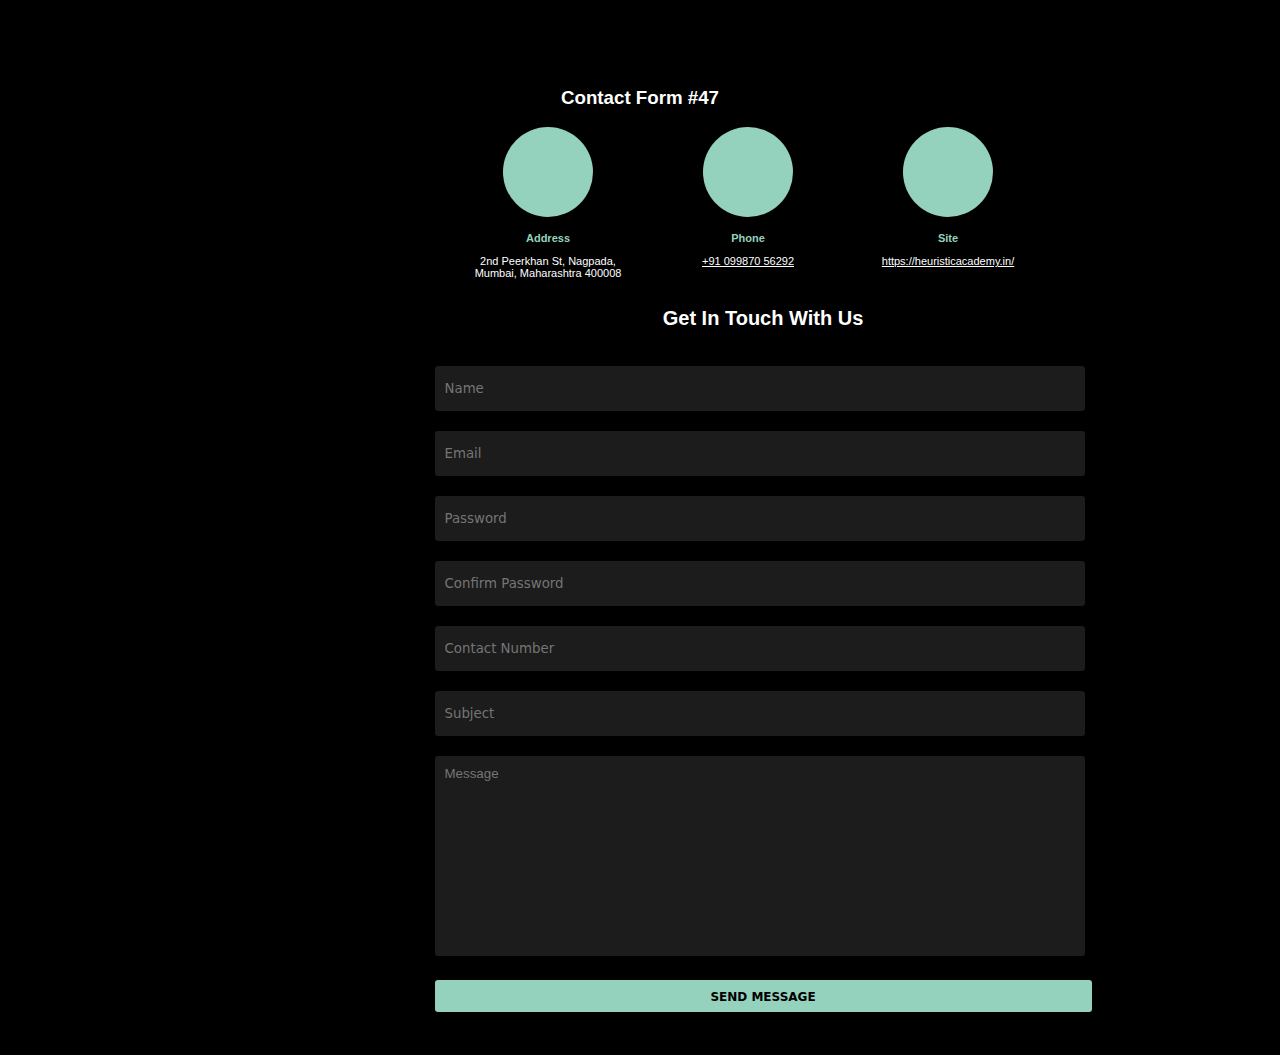
<file: index.html>
<!DOCTYPE html>
<html lang="en">
<head>
    <meta charset="UTF-8">
    <meta name="viewport" content="width=device-width, initial-scale=1.0">
    <title>Contact Form</title>
    <link rel="stylesheet" href="https://cdnjs.cloudflare.com/ajax/libs/font-awesome/6.5.2/css/all.min.css" integrity="sha512-SnH5WK+bZxgPHs44uWIX+LLJAJ9/2PkPKZ5QiAj6Ta86w+fsb2TkcmfRyVX3pBnMFcV7oQPJkl9QevSCWr3W6A==" crossorigin="anonymous" referrerpolicy="no-referrer" />
    <link rel="preconnect" href="https://fonts.googleapis.com">
    <link rel="preconnect" href="https://fonts.gstatic.com" crossorigin>
    <link href="https://fonts.googleapis.com/css2?family=Mukta:wght@200;300;400;500;600;700;800&display=swap" rel="stylesheet">
    <link rel="stylesheet" href="style.css" />
</head>
<body>
    <div class="container common-size" >
        <h3> Contact Form #47 </h3>
        <div class="contact-info common-size" >
            <div class="info">
                <div class="logo">
                    <i class="fa-solid fa-location-dot"></i>
                </div>
                <div class="text-info">
                    <h4> Address </h4>
                    <p>2nd Peerkhan St, Nagpada, Mumbai, Maharashtra 400008</p>
                </div>
            </div>
            <div class="info">
                <div class="logo">
                    <i class="fa-solid fa-phone"></i>
                </div>
                <div class="text-info">
                    <h4> Phone </h4>
                    <p> <a href="tel:+9109987056292"> +91 099870 56292 </a></p>
                </div>
            </div>
            <div class="info">
                <div class="logo">
                    <i class="fa-brands fa-chrome"></i>
                </div>
                <div class="text-info">
                    <h4> Site </h4>
                    <p> <a href="https://heuristicacademy.in/">https://heuristicacademy.in/</a> </p>
                </div>
            </div>
        </div>
        <div class="form-page">
            <h2 class="get-in-touch"> get in touch with us </h2>
            <form class="contact-form">
                <input name="Name" id="name" placeholder="Name" type="text" class="inputs form-elements-size" required>
                <span class="warning-text" id="invalid-name"></span>
                <input name="Email" id="email" placeholder="Email" type="email" class="inputs form-elements-size" onclick="return validate()" required>
                <span class="warning-text" id="invalid-email"></span>
                <input name="Password" id="password" placeholder="Password" type="password" class="inputs form-elements-size" onclick="return validate()" required>
                <span class="warning-text" id="invalid-pw"></span>
                <input name="ConfirmPassword" id="confirmpassword" placeholder="Confirm Password" type="password" class="inputs form-elements-size" onclick="return validate()" required>
                <span class="warning-text" id="invalid-pw2"></span>
                <input name="PhoneNumber" id="phonenumber" placeholder="Contact Number" type="number" class="inputs form-elements-size" onclick="return validate()" required>
                <span class="warning-text" id="invalid-number"></span>
                <input name="Subject" id="subject" placeholder="Subject" type="text" class="inputs form-elements-size" onclick="return validate()" required>
                <textarea name="Message" id="message" placeholder="Message" type="text" class="form-elements-size" required></textarea>
                <input type="submit" class="send-button form-elements-size" value="send message" onclick="return validate()">
            </form>
        </div>
    </div>
    <script src="script.js"></script>
</body>
</html>
</file>
<file: style.css>
body{
    background-color: #000000;
    color:white;
    padding:60px;
    /* border:1px dotted #94d2bd; */
}
h3{
    font-family: 'Gill Sans', 'Gill Sans MT', Calibri, 'Trebuchet MS', sans-serif;
    text-align: center;
}
.warning-text{
    color:red;
    font-family:'Mukta', sans-serif;
    display:none;
}
.container{
    margin:auto;
    /* margin-top:15vh; */
    width:30vw;
    height:100vh;
    justify-content:center;
    /* border:1px solid #e9d8a6; */
}
.contact-info{
    display: grid;
    grid-template-columns: auto auto auto;
}
.text-info{
    font-size:11px;
    font-family:'Gill Sans', 'Gill Sans MT', Calibri, 'Trebuchet MS', sans-serif;
    text-align:center;
}
.logo{
    border-radius: 50%;
    background-color:#94d2bd;
    height:10vh;
    width:10vh;
    justify-content: space-around;
    align-items: center;
    display:flex;
    color:black;
    margin:auto;
}
h4{
    color:#94d2bd;
    margin-bottom:0px;
}
.info{
    width:20vh;
    /* border:1px double #94d2bd; */
    margin:0px 10px;
}
.form-page{
    display:flex;
    flex-wrap: wrap;
    width:70vh;
    justify-content:center;
    /* border:1px solid #94d2bd; */
}
.form-elements-size{
    width:70vh;
    height:25px;
    margin:10px 0px;
    border-radius:3px;
    border:none;
    font-family:system-ui, -apple-system, BlinkMacSystemFont, 'Segoe UI', Roboto, Oxygen, Ubuntu, Cantarell, 'Open Sans', 'Helvetica Neue', sans-serif;
    color:white;
}
.inputs{
    background-color: #1C1C1C;
    padding:10px;
}
.send-button{
    background-color:#94d2bd;
    font-size:12px;
    text-transform:uppercase;
    padding:10px;
    font-weight:bold;
    padding-bottom:22px;
    cursor:pointer;
    width:73vh;
    color:#000000;
}
.contact-form{
    padding:10px;
    /* border:1px solid #94d2bd; */
}
.send-button:hover{
    background-color:#e9d8a6;
}
#message{
    height:20vh;
    background-color:#1C1C1C;
    padding:10px;
    font-family: 'Gill Sans', 'Gill Sans MT', Calibri, 'Trebuchet MS', sans-serif;
    resize: none;
}
.get-in-touch{
    font-family:'Gill Sans', 'Gill Sans MT', Calibri, 'Trebuchet MS', sans-serif;
    text-transform: capitalize;
    font-size:20px;
}
a{
    color:white;
}
/* grids */
.body2{
    background-color: #fff;
    padding:0px;
}
.grid-container{
    width:1200px;
    height:56vh;
    margin:auto;
    /* border:2px solid black; */
    /* padding:10px; */
    display:grid;
    grid-template-columns: auto auto auto auto auto auto;
    grid-template-rows: auto auto;
    /* justify-content: center; */
    /* background-color: #283618; */
    row-gap: 10px;
    gap:10px;
}
.grid-items{
    /* height: 25vh;
    width:24vh; */
    /* border:1px solid #1C1C1C; */
    /* margin:2vh; */
    background-color: #fefae0;
    background-image: url("https://img.freepik.com/free-photo/painting-mountain-lake-with-mountain-background_188544-9126.jpg");
    cursor:pointer;
    background-size: cover;
}
.item-1{
    grid-column-start: 1;
    grid-column-end: 4;
    grid-row-start: 1;
    grid-row-end: 3;
    background-image: url("https://b.zmtcdn.com/data/pictures/4/20627254/7fd28fdd0de1c1087dafbd973152d07d.jpg?output-format=webp&fit=around|771.75:416.25&crop=771.75:416.25;*,*");
}
.grid-items:hover{
    background-size:auto;
}
.item-2{
    grid-row-start: 1;
    grid-row-end: 2;
    background-image: url("https://b.zmtcdn.com/data/pictures/4/20627254/e3f80c48857e12fcb53f8fa4936e76d0.jpg?output-format=webp&fit=around|300:273&crop=300:273;*,*");
/*     width:28vh;
    height:28vh; */
    /* margin-left:15px; */
}
.item-3{
    grid-row-start: 2;
    grid-row-end: 3;
    background-image: url("https://b.zmtcdn.com/data/pictures/4/20627254/3600b0be119af5ff2de7adfca1304649.jpg?output-format=webp&fit=around|300:273&crop=300:273;*,*");
    /* width:28vh;
    height:28vh; */
    /* margin-left:15px; */

}
.item-4{
    grid-row-start: 1;
    grid-row-end: 3;
    background-image: url("https://b.zmtcdn.com/data/pictures/chains/4/20627254/ac3fbb1cd72faa4463aa2431db613aaf.jpg?output-format=webp&fit=around|300:273&crop=300:273;*,*");
    background-repeat:no-repeat;
    margin-left:0px;
    color:black;
    opacity:70%;
    text-shadow:1px 1px 1px black;
}
.gallery-text{
    opacity:100%;
    text-align:center;
}
.item-4:hover{
    background-size:cover;
}
.zomato{
    color:red;
    font-size:100px;
    text-align:center;
    /* border:1px solid; */
    margin:0px 0px 30px 0px;
    text-transform:uppercase;
    letter-spacing: 10px;
    font-family:'Trebuchet MS', 'Lucida Sans Unicode', 'Lucida Grande', 'Lucida Sans', Arial, sans-serif
} 
hr{
    margin:20px auto;
    border:2px solid darkred;
    width:80%;
}
.demon-slayers{
    text-align:center;
    text-transform: uppercase;
    color:#660000;
    font-size:100px;
    margin-bottom:0px;
}
.grid-container2{
    height:450px;
    width:750px;
    /* border:1px solid black; */
    margin:auto;
    display:grid;
    grid-template-columns: auto auto auto auto auto auto;
    grid-template-rows: auto auto;
    gap:20px;
    margin-bottom:30px;
}
/* .grid2-items{
    border:1px solid green;
} */
.item2-1{
    grid-column-start: 1;
    grid-column-end: 4;
    background-image: url("images/kny2.webp");
    background-repeat: no-repeat;
    background-size: cover;
}
.item2-2{
    grid-column-start: 4;
    grid-column-end: 7;
    background-image: url("images/nezuko.avif");
    background-repeat: no-repeat;
    background-size: cover;
}
.item2-3{
    grid-column-start: 1;
    grid-column-end: 3;
    background-image: url("images/zenitsu.jpg");
    background-repeat: no-repeat;
    background-size: cover;
}
.item2-4{
    grid-column-start: 3;
    grid-column-end: 5;
    background-image: url("images/Demon-Slayer-Logo2.png");
    background-repeat: no-repeat;
    background-size: cover;
}
.item2-5{
    grid-column-start: 5;
    grid-column-end: 7;
    background-image: url("images/inosuke.jpg");
    background-repeat: no-repeat;
    background-size: cover;
}
.title-line{
    margin-top: 2px;
    border:2px solid #660000;
    width:80%;
}
@media only screen and (max-width:768px){
    .container{
        width:100vw;
    }
}
</file>
